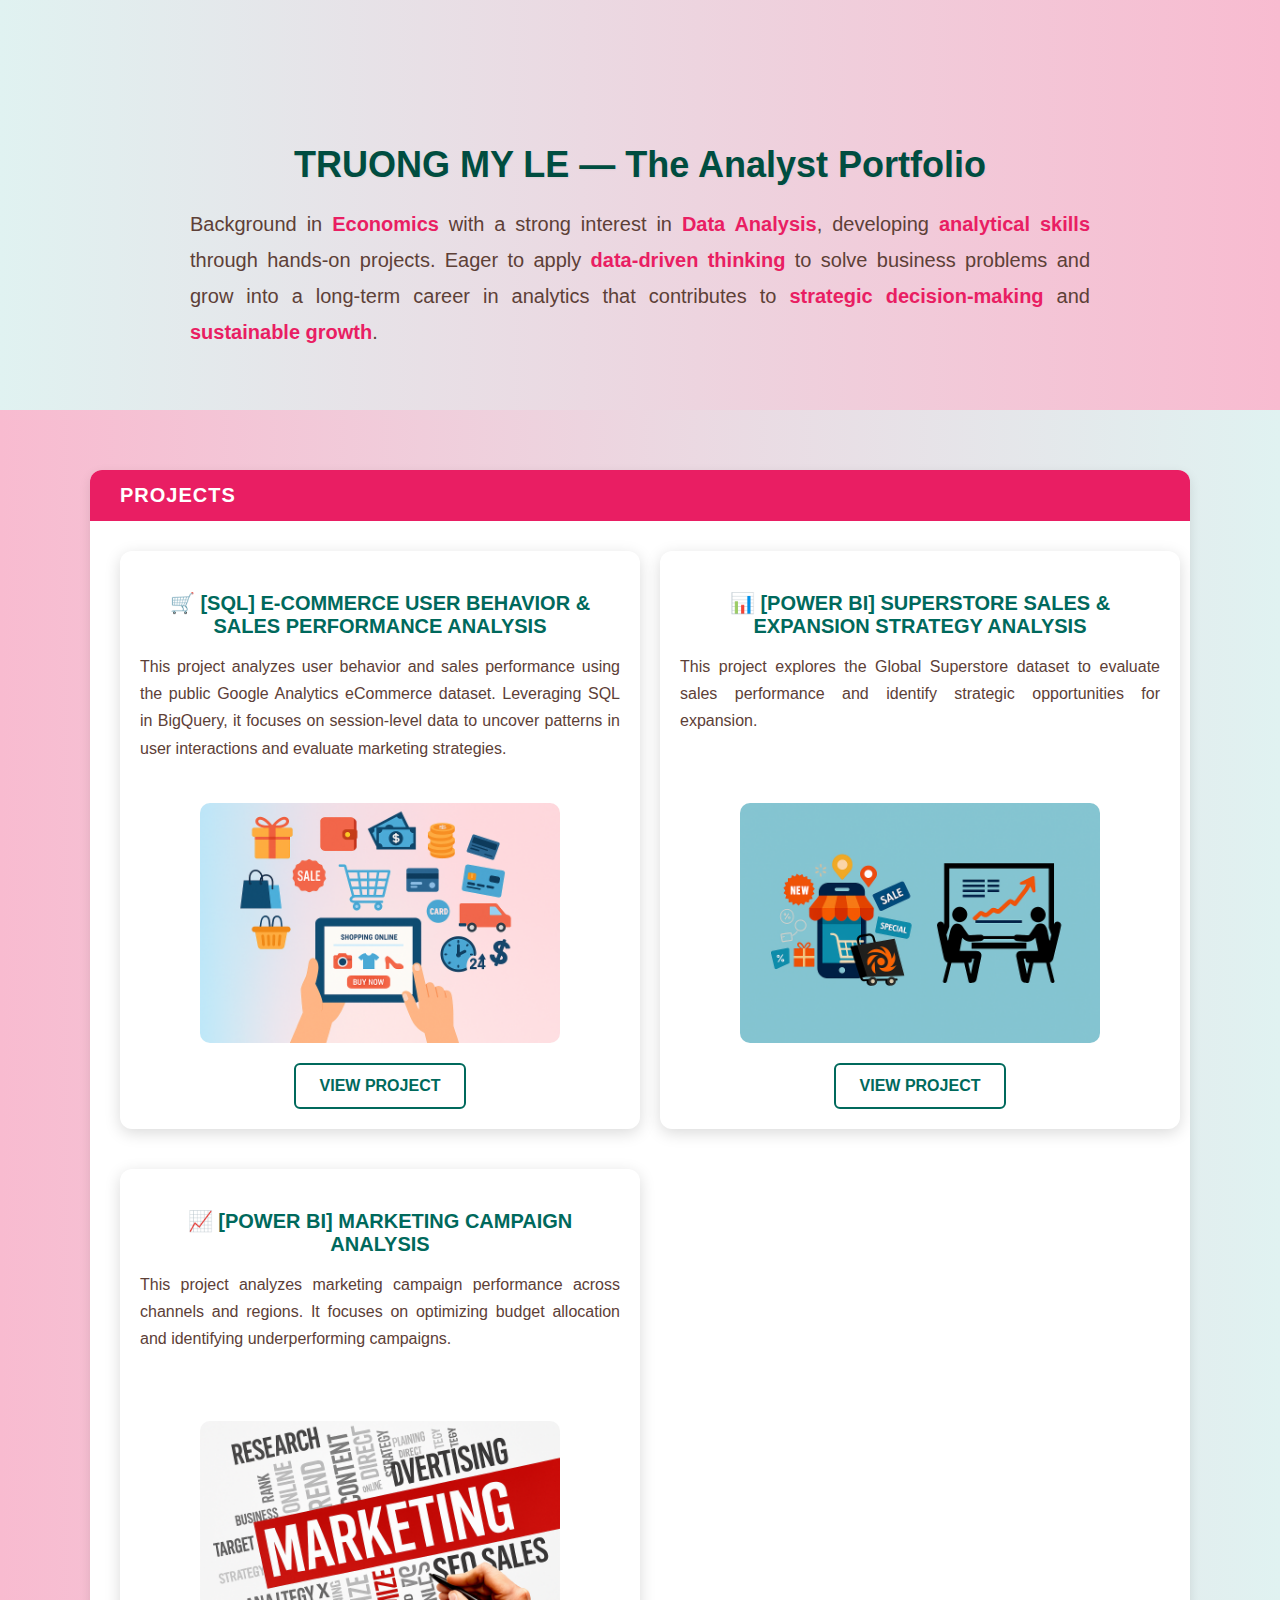
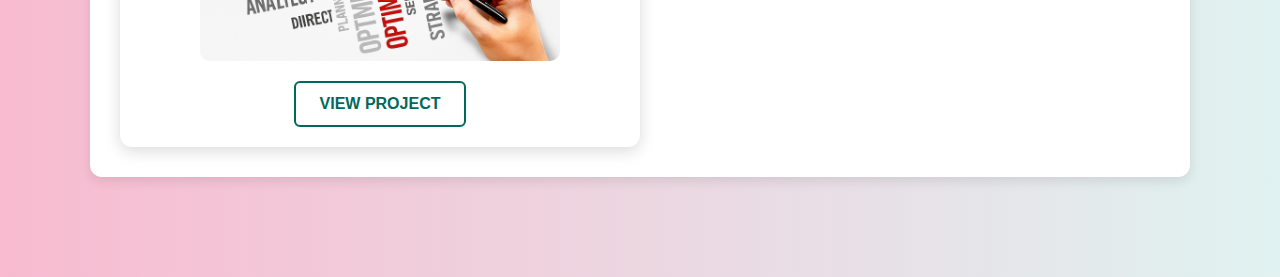
<file: index.html>
<!DOCTYPE html>
<html lang="en">
<head>
  <meta charset="UTF-8">
  <title>TRUONG MY LE — The Analyst Portfolio</title>
  <style>
    body {
      margin: 0;
      font-family: 'Segoe UI', sans-serif;
      background: linear-gradient(to right, #e0f2f1, #f8bbd0);
      color: #333;
    }
    header {
      text-align: center;
      padding: 120px 20px 60px;
    }
    header h1 {
      font-size: 36px;
      color: #004d40;
      font-weight: bold;
      margin-bottom: 20px;
      text-shadow: 1px 1px 2px rgba(0,0,0,0.05);
    }
    header p {
      font-size: 20px;
      color: #5d4037;
      font-weight: normal;
      max-width: 900px;
      margin: auto;
      line-height: 1.8;
      text-align: justify;
      text-justify: inter-word;
    }
    section#projects {
      padding: 60px 20px;
      background: linear-gradient(to right, #f8bbd0, #e0f2f1);
    }
    .project-box {
      max-width: 1100px;
      margin: auto;
      background-color: #ffffff;
      border-radius: 12px;
      box-shadow: 0 4px 12px rgba(0,0,0,0.1);
      overflow: hidden;
      margin-bottom: 40px;
    }
    .title-box {
      background: #e91e63;
      color: #fff;
      font-weight: bold;
      font-size: 20px;
      padding: 14px 30px;
      letter-spacing: 1px;
      text-align: left;
    }
    .project-grid {
      display: grid;
      grid-template-columns: repeat(auto-fit, minmax(400px, 1fr));
      justify-content: center;
      gap: 40px;
      padding: 30px;
    }
    .project-item {
      max-width: 480px;
      width: 100%;
      background: #fff;
      border-radius: 12px;
      box-shadow: 0 4px 16px rgba(0, 0, 0, 0.15);
      padding: 20px;
      display: flex;
      flex-direction: column;
      align-items: center;
      min-height: 500px;
      transition: transform 0.3s ease, box-shadow 0.3s ease;
    }
    .project-item:hover {
      transform: translateY(-4px);
      box-shadow: 0 8px 24px rgba(0, 0, 0, 0.2);
    }
    .project-item h3 {
      font-size: 20px;
      color: #00695c;
      margin-bottom: 15px;
      text-align: center;
    }
    .project-item .description {
      font-size: 16px;
      color: #5d4037;
      line-height: 1.7;
      text-align: justify;
      margin-bottom: 20px;
      min-height: 120px;
    }
    .project-item img {
      width: 100%;
      max-width: 360px;
      height: auto;
      object-fit: contain;
      border-radius: 10px;
      margin: 10px 0 20px 0;
      display: block;
    }
    .button {
      padding: 12px 24px;
      background-color: transparent;
      color: #00695c !important;
      border: 2px solid #00695c;
      text-decoration: none;
      font-weight: bold;
      border-radius: 6px;
      transition: all 0.3s ease;
      text-align: center;
      margin-top: auto;
    }
    .button:hover {
      background-color: #00695c;
      color: #fff !important;
      transform: scale(1.05);
    }
    @media (max-width: 768px) {
      .project-grid {
        grid-template-columns: 1fr;
        gap: 40px;
      }
    }
  </style>
</head>
<body>
  <header>
    <h1>TRUONG MY LE — The Analyst Portfolio</h1>
    <p>
      Background in <strong style="color:#e91e63;">Economics</strong> 
      with a strong interest in <strong style="color:#e91e63;">Data Analysis</strong>, 
      developing <strong style="color:#e91e63;">analytical skills</strong> through hands-on projects. 
      Eager to apply <strong style="color:#e91e63;">data-driven thinking</strong> 
      to solve business problems and grow into a long-term career in analytics 
      that contributes to <strong style="color:#e91e63;">strategic decision-making</strong> 
      and <strong style="color:#e91e63;">sustainable growth</strong>.
    </p>
  </header>
  <section id="projects">
    <div class="project-box">
      <div class="title-box">PROJECTS</div>
      <div class="project-grid">

        <div class="project-item">
          <h3>🛒 [SQL] E-COMMERCE USER BEHAVIOR & SALES PERFORMANCE ANALYSIS </h3>
          <div class="description">
            This project analyzes user behavior and sales performance using the public Google Analytics eCommerce dataset. Leveraging SQL in BigQuery, it focuses on session-level data to uncover patterns in user interactions and evaluate marketing strategies.
          </div>
          <img src="ecommerce_project.jpg" alt="E-commerce Project">
          <a class="button" href="https://github.com/truongmyle/SQL_eCommerce_Dataset" target="_blank">VIEW PROJECT</a>
        </div>

        <div class="project-item">
          <h3>📊 [POWER BI] SUPERSTORE SALES & EXPANSION STRATEGY ANALYSIS </h3>
          <div class="description">
            This project explores the Global Superstore dataset to evaluate sales performance and identify strategic opportunities for expansion.
          </div>
          <img src="superstore_promotion.jpg" alt="Power BI Superstore Project">
          <a class="button" href="https://github.com/truongmyle/Power-BI_Superstore-Sales-and-Expansion-Strategy-Analysis" target="_blank">VIEW PROJECT</a>
        </div>

        <div class="project-item">
          <h3>📈 [POWER BI] MARKETING CAMPAIGN ANALYSIS </h3>
          <div class="description">
            This project analyzes marketing campaign performance across channels and regions. It focuses on optimizing budget allocation and identifying underperforming campaigns.
          </div>
          <img src="Designer.png" alt="Marketing Campaign Analysis">
          <a class="button" href="https://github.com/truongmyle/-Power-BI-Marketing-Campaign-Analysis" target="_blank">VIEW PROJECT</a>
        </div>

      </div>
    </div>
  </section>
</body>
</html>
</file>
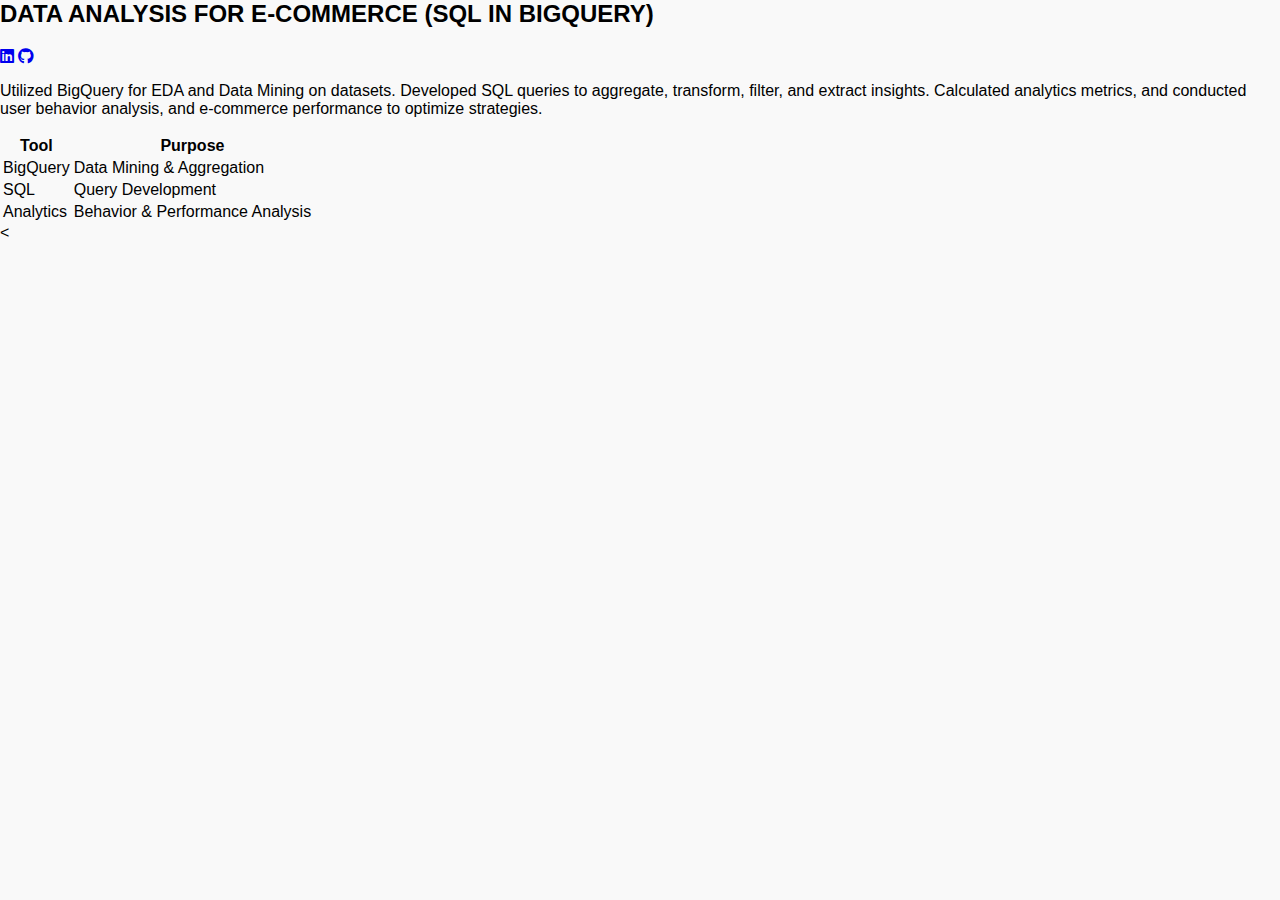
<file: project.html>
<html lang="en">
<head>
  <meta charset="UTF-8">
  <title>Project - Data Analysis</title>
  <link rel="stylesheet" href="style.css">
  <link rel="stylesheet" href="https://cdnjs.cloudflare.com/ajax/libs/font-awesome/6.4.0/css/all.min.css">
</head>
<body>
  <section class="project-card">
    <div class="project-header">
      <h2>DATA ANALYSIS FOR E-COMMERCE (SQL IN BIGQUERY)</h2>
      <div class="social-icons">
        <a href="https://linkedin.com/in/yourprofile" target="_blank"><i class="fab fa-linkedin"></i></a>
        <a href="https://github.com/yourusername" target="_blank"><i class="fab fa-github"></i></a>
      </div>
    </div>
    <p>
      Utilized BigQuery for EDA and Data Mining on datasets. Developed SQL queries to aggregate, transform, filter, and extract insights. Calculated analytics metrics, and conducted user behavior analysis, and e-commerce performance to optimize strategies.
    </p>

    <table class="project-table">
      <tr>
        <th>Tool</th>
        <th>Purpose</th>
      </tr>
      <tr>
        <td>BigQuery</td>
        <td>Data Mining & Aggregation</td>
      </tr>
      <tr>
        <td>SQL</td>
        <td>Query Development</td>
      </tr>
      <tr>
        <td>Analytics</td>
        <td>Behavior & Performance Analysis</td>
      </tr>
    </table>
  </section>
</body>
<
</file>
<file: style.css>
body {
  font-family: Arial, sans-serif;
  margin: 0;
  padding: 0;
  background: #f9f9f9;
}

header {
  display: flex;
  justify-content: space-between;
  padding: 20px;
  background: #333;
  color: white;
}

header .right a {
  color: white;
  margin-left: 15px;
  font-size: 20px;
  text-decoration: none;
}

.project {
  padding: 40px;
  background: white;
  margin: 20px;
  border-radius: 8px;
}

.project h1 {
  font-size: 28px;
  margin-bottom: 15px;
}

.project p {
  font-size: 16px;
  line-height: 1.6;
}
</file>
